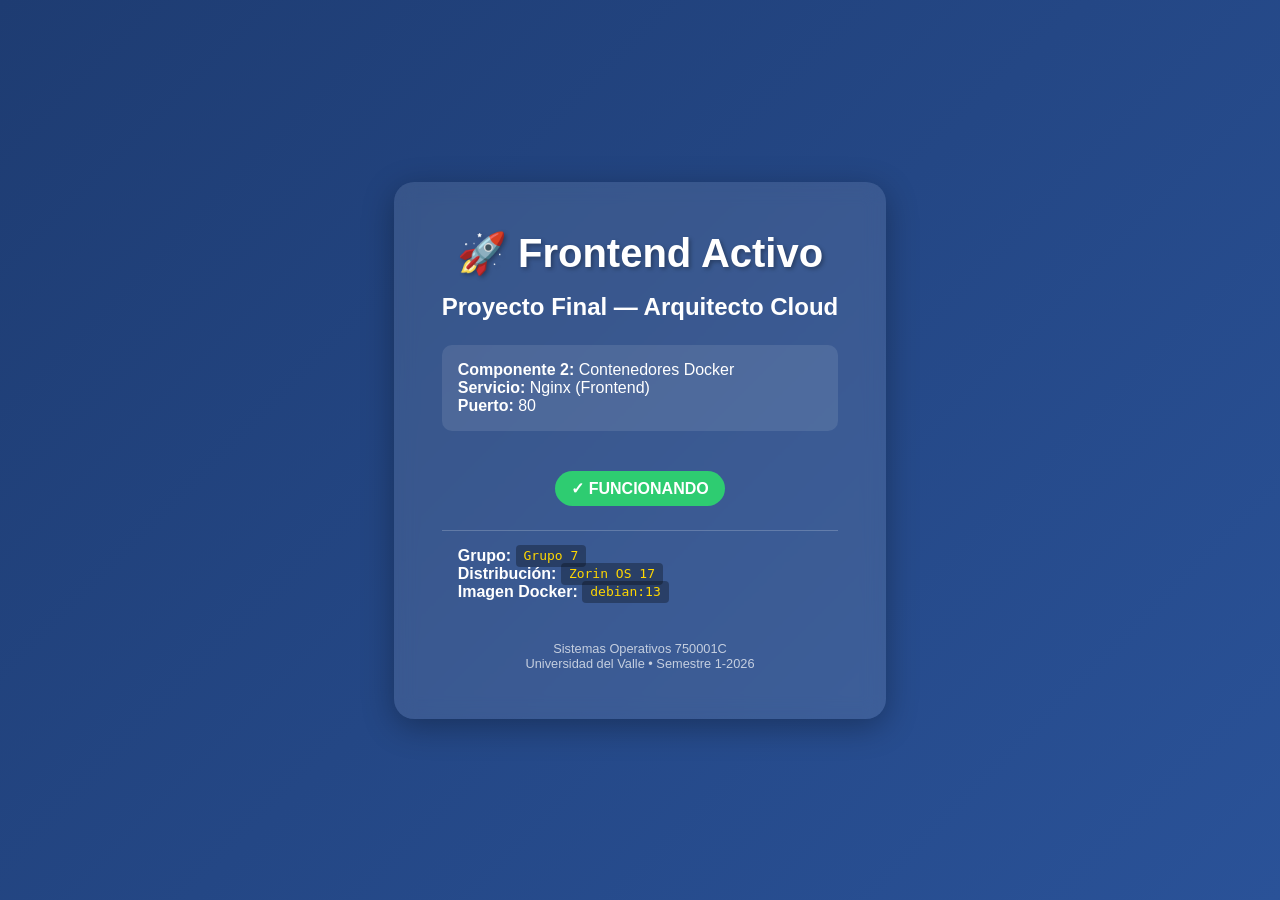
<file: docker/frontend/index.html>
<!DOCTYPE html>
<html lang="es">
<head>
    <meta charset="UTF-8">
    <meta name="viewport" content="width=device-width, initial-scale=1.0">
    <title>Proyecto Final - Arquitecto Cloud</title>
    <style>
        * { margin: 0; padding: 0; box-sizing: border-box; }
        body { font-family: 'Segoe UI', sans-serif; background: linear-gradient(135deg, #1e3c72 0%, #2a5298 100%); min-height: 100vh; display: flex; justify-content: center; align-items: center; color: #ffffff; }
        .container { background: rgba(255, 255, 255, 0.1); backdrop-filter: blur(10px); padding: 3rem; border-radius: 20px; box-shadow: 0 8px 32px rgba(0, 0, 0, 0.3); max-width: 600px; text-align: center; }
        h1 { font-size: 2.5rem; margin-bottom: 1rem; text-shadow: 2px 2px 4px rgba(0, 0, 0, 0.3); }
        .info { margin: 1.5rem 0; padding: 1rem; background: rgba(255, 255, 255, 0.1); border-radius: 10px; text-align: left; }
        .status { background: #2ecc71; color: white; padding: 0.5rem 1rem; border-radius: 50px; display: inline-block; font-weight: bold; margin-top: 1rem; }
        .group-info { margin-top: 1.5rem; padding: 1rem; border-top: 1px solid rgba(255,255,255,0.2); text-align: left; }
        code { background: rgba(0, 0, 0, 0.3); padding: 0.2rem 0.5rem; border-radius: 4px; font-family: monospace; color: #ffd700; }
        .footer { margin-top: 1.5rem; font-size: 0.8rem; opacity: 0.7; }
    </style>
</head>
<body>
    <div class="container">
        <h1>🚀 Frontend Activo</h1>
        <h2>Proyecto Final — Arquitecto Cloud</h2>
        <div class="info">
            <p><strong>Componente 2:</strong> Contenedores Docker</p>
            <p><strong>Servicio:</strong> Nginx (Frontend)</p>
            <p><strong>Puerto:</strong> 80</p>
        </div>
        <div class="status">✓ FUNCIONANDO</div>
        <div class="group-info">
            <p><strong>Grupo:</strong> <code>Grupo 7</code></p>
            <p><strong>Distribución:</strong> <code>Zorin OS 17</code></p>
            <p><strong>Imagen Docker:</strong> <code>debian:13</code></p>
        </div>
        <div class="footer">
            <p>Sistemas Operativos 750001C</p>
            <p>Universidad del Valle • Semestre 1-2026</p>
        </div>
    </div>
</body>
</html>
</file>
